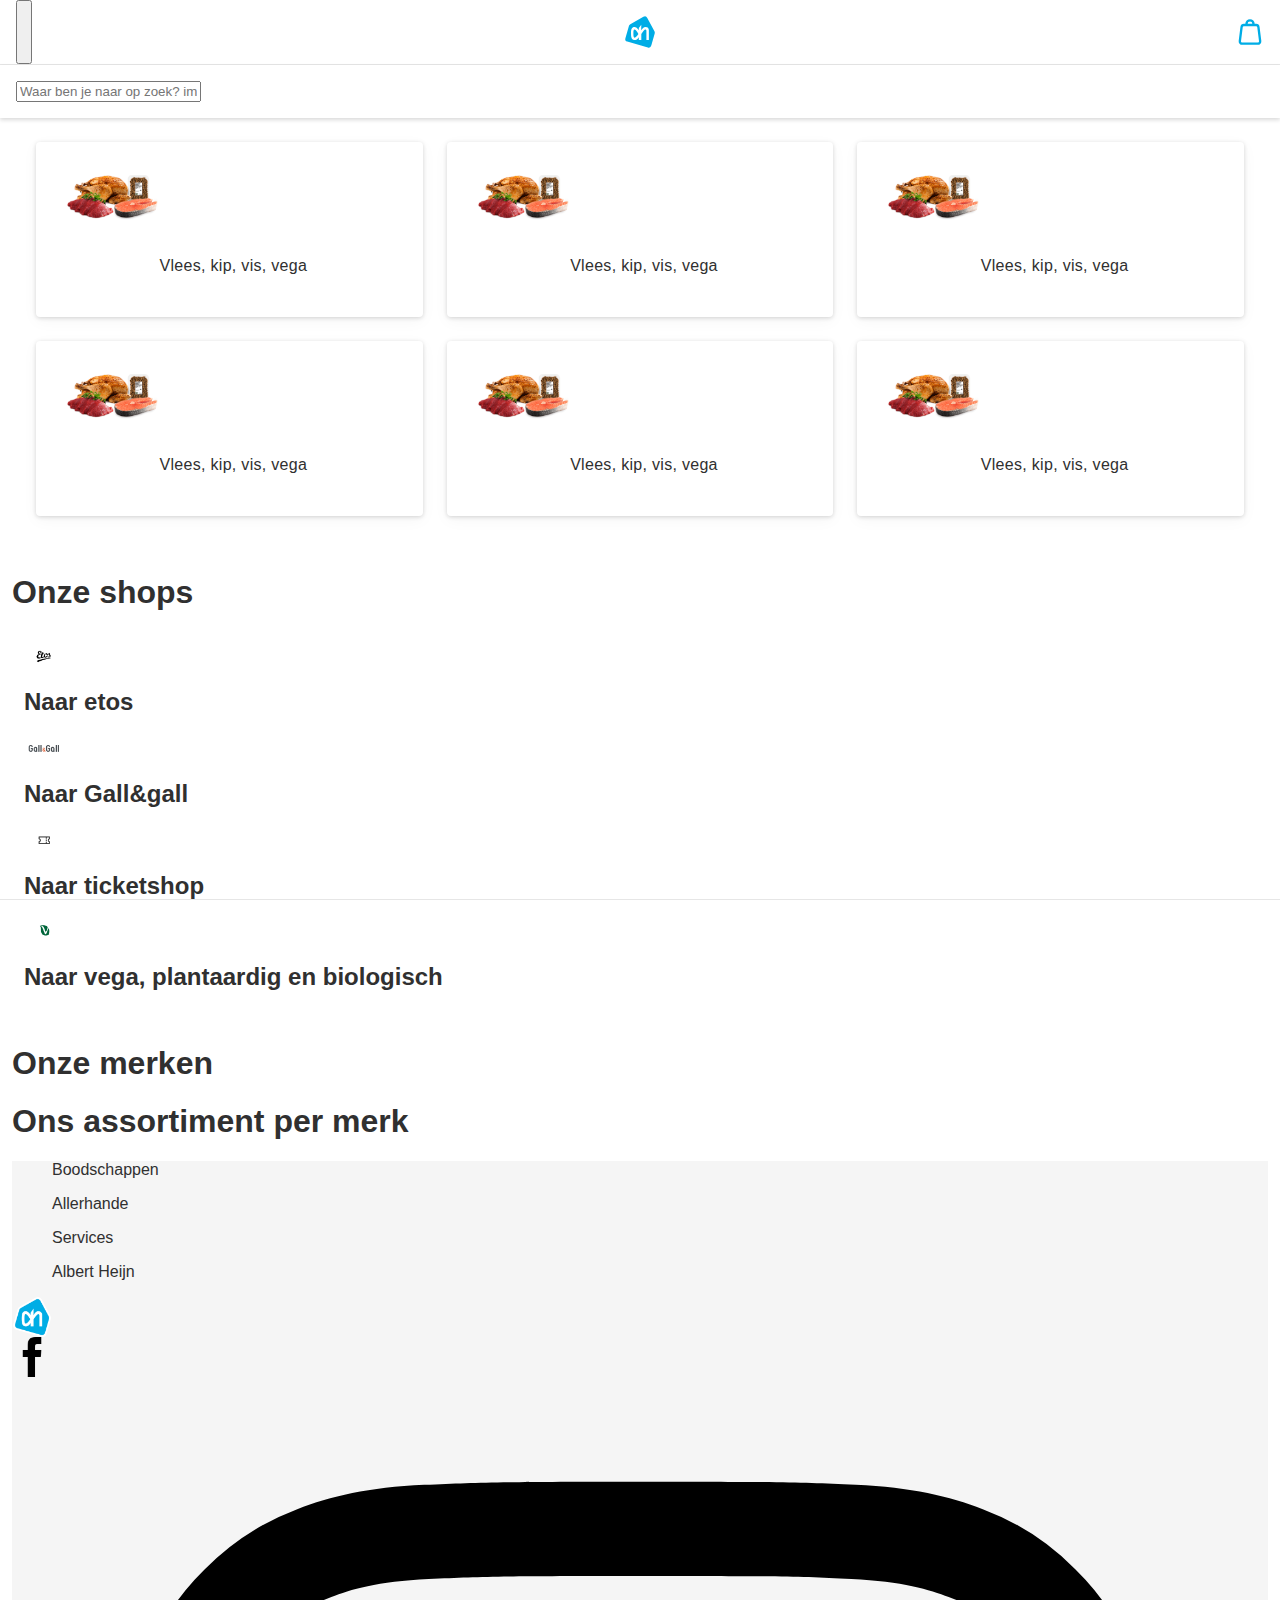
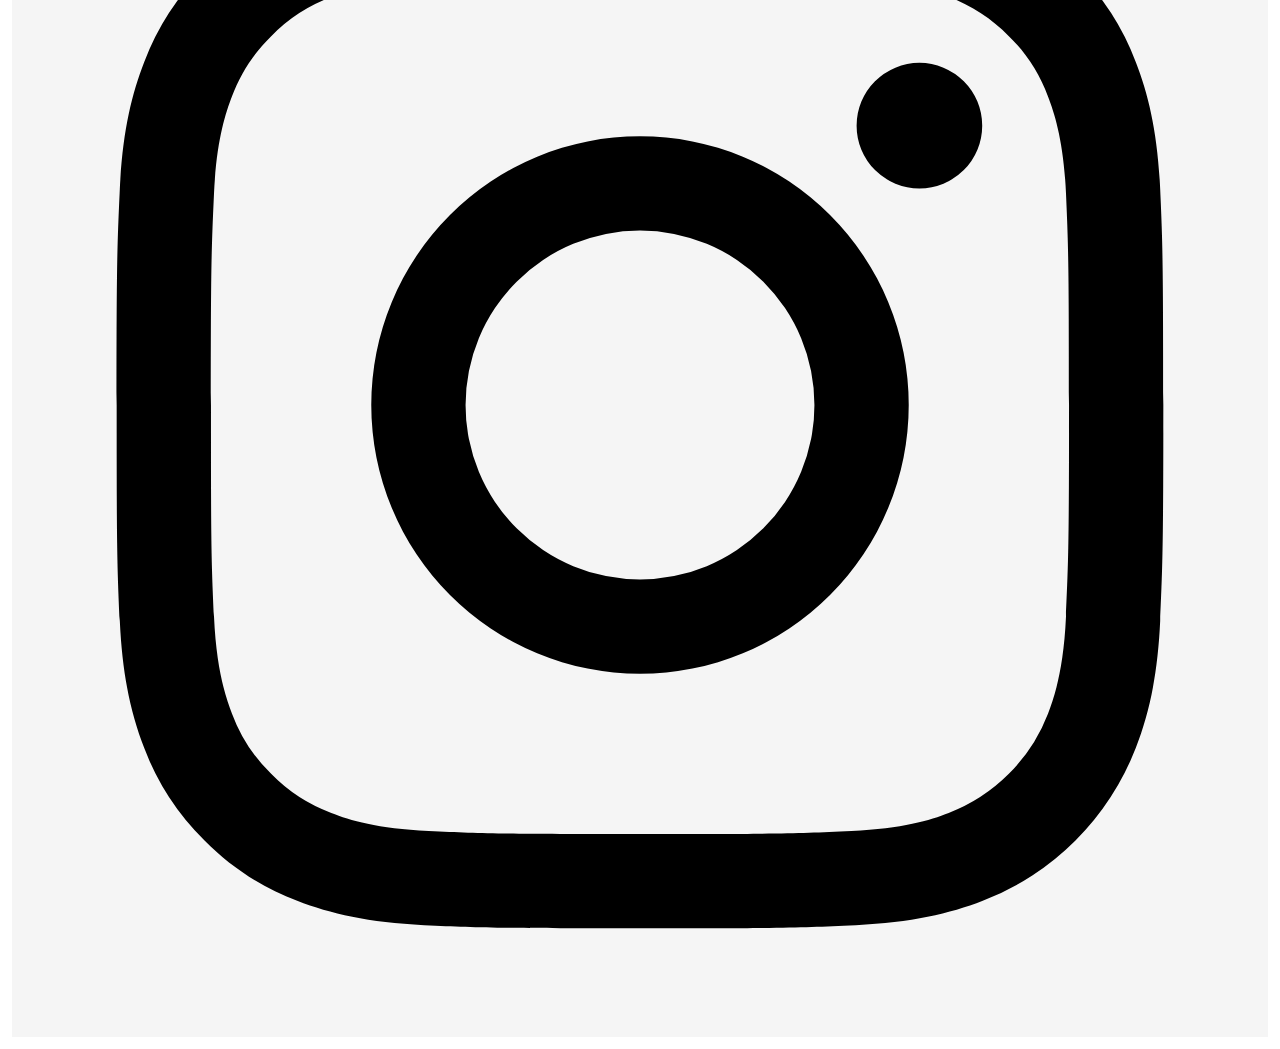
<file: index.html>
<!doctype html>
<html lang="nl">
	
<head>
	<meta charset="UTF-8">
	<meta name="author" content="jouw naam">
	<meta name="viewport" content="width=device-width, initial-scale=1">
	<link href="styles/style.css" rel="stylesheet">
</head>
<header>
		<nav class="menu">
	<div class="hambuger">
	<button aria-label="open het menu">
	  <span></span><span></span><span></span>
	</button>
	</div>
	<div class="logo">
	<a class="ah_logo" href="..html" target="_blank">
 	<svg id="svg_ah-logo" viewBox="0 0 24 24"><path fill="#fff" d="M22.55 11.09L17.67 2A2.61 2.61 0 0016 .6a2.47 2.47 0 00-.7-.1 2.78 2.78 0 00-1.3.4L5 5.88a3 3 0 00-1.38 1.78l-2.41 8.39A2.55 2.55 0 003 19.33l14.25 4.05a2.41 2.41 0 003.16-1.76l2.35-8.26a3.07 3.07 0 00-.21-2.27z"></path><path fill="#00ade6" d="M21.63 11.57l-4.77-8.9a1.88 1.88 0 00-2.58-.76L5.54 6.78A2 2 0 004.61 8l-2.34 8.1a1.83 1.83 0 001.23 2.28l13.77 3.92a1.8 1.8 0 002.25-1.25l2.28-8a2.07 2.07 0 00-.17-1.48z"></path><path fill="#fff" d="M12.87 10.81c.77-1.11 1.48-2.22 2.79-2.22a2.25 2.25 0 012.25 2.24v6.55h-1.64v-6.2c0-.85-.69-.85-.69-.85-.56 0-1.57 1.38-2.7 2.92v4.13h-1.66v-1.91s-1.09 1.92-2.73 1.92C6.64 17.39 6 16.11 6 13.06S6.42 8.6 8.4 8.6c1.51 0 2.81 2.2 2.81 2.2V9.4l1.66-2.23s-.01 3.65 0 3.64zm-1.95 2.47s-1.51-2.95-2.49-2.95c-.76 0-.83.8-.83 2.73s.11 2.69.82 2.69c.97-.01 2.5-2.47 2.5-2.47z"></path></svg>

	 </a>
	</div>	
	<div class="Winkelmandje">
	<a href="#">

	<!-- *****************************************************************************************************
    ah.nl
	*****************************************************************************************************   -->	
	<svg id="svg_icon-mijnlijst" viewBox="0 0 24 24"><path fill-rule="evenodd" d="M10 5a2 2 0 114 0h-4zM8 5H6.766a3 3 0 00-2.977 2.628l-1.5 12A3 3 0 005.266 23h13.468a3 3 0 002.977-3.372l-1.5-12A3 3 0 0017.234 5H16a4 4 0 00-8 0zM5.773 7.876A1 1 0 016.766 7h10.468a1 1 0 01.993.876l1.5 12A1 1 0 0118.734 21H5.266a1 1 0 01-.993-1.124l1.5-12z" clip-rule="evenodd"></path></svg>
	</a>
	</div>
	</nav>
	<!-- *****************************************************************************************************
    Begin zoekbalk
	*****************************************************************************************************   -->	
	<div class="zoekbalk">
	<input type="text" name="zoekbalk" placeholder="Waar ben je naar op zoek? img" >	
	</div>
	<!-- *****************************************************************************************************
    Einde zoekbalk
	*****************************************************************************************************   -->	
</header>	
<body>
	<div class="hoofdcontainer">
	<div class="categorie">
	<div class="artikel">
	<article>
	<div class="afbeelding">
		<a href="..html" target="_blank"> <img src="images/vlees, kip, vis, vega.png"	alt="vlees, kip, vis, vega"> </a>
	</div>
		<div class="titel">
		<a href="..html" target="_blank"> Vlees, kip, vis, vega</a>
	</div>
	</article>
	</div>
	<div class="artikel">
	<article>
	<div class="afbeelding">
		<a href="..html" target="_blank"> <img src="images/vlees, kip, vis, vega.png"	alt="vlees, kip, vis, vega"> </a>
	</div>
		<div class="titel">
		<a href="..html" target="_blank"> Vlees, kip, vis, vega</a>
	</div>
	</article>
	</div>
	<div class="artikel">
	<article>
	<div class="afbeelding">
		<a href="..html" target="_blank"> <img src="images/vlees, kip, vis, vega.png"	alt="vlees, kip, vis, vega"> </a>
	</div>
		<div class="titel">
		<a href="..html" target="_blank"> Vlees, kip, vis, vega</a>
	</div>
	</article>
	</div>
	<div class="artikel">
	<article>
	<div class="afbeelding">
		<a href="..html" target="_blank"> <img src="images/vlees, kip, vis, vega.png"	alt="vlees, kip, vis, vega"> </a>
	</div>
		<div class="titel">
		<a href="..html" target="_blank"> Vlees, kip, vis, vega</a>
	</div>
	</article>
	</div>
	<div class="artikel">
	<article>
	<div class="afbeelding">
		<a href="..html" target="_blank"> <img src="images/vlees, kip, vis, vega.png"	alt="vlees, kip, vis, vega"> </a>
	</div>
		<div class="titel">
		<a href="..html" target="_blank"> Vlees, kip, vis, vega</a>
	</div>
	</article>
	</div>
	<div class="artikel">
	<article>
	<div class="afbeelding">
		<a href="..html" target="_blank"> <img src="images/vlees, kip, vis, vega.png"	alt="vlees, kip, vis, vega"> </a>
	</div>
		<div class="titel">
		<a href="..html" target="_blank"> Vlees, kip, vis, vega</a>
	</div>
	</article>
	</div>
	</div>

	<h1>Onze shops</h1>
	<div class="hoofdcontainer">
	<article>
		<a href="..html" target="_blank">
 		<img src="images/naaretos.png"	alt="naar etos">
 		<h2>Naar etos</h2>
		</a>
	</article>
	<article>
		<a href="..html" target="_blank">
 		<img src="images/gall&gall.png"	alt="naar gall&gall">
 		<h2>Naar Gall&gall</h2>
		</a>
	</article>
	<article>
		<a href="..html" target="_blank">
 		<img src="images/naartickets.png"	alt="naar tickets">
 		<h2>Naar ticketshop</h2>
		</a>
	</article>
	<article>
		<a href="..html" target="_blank">
 		<img src="images/naarvega.png"	alt="naar vega, plantaardig en biologisch">
 		<h2>Naar vega, plantaardig en biologisch</h2>
		</a>
	</article>
</div>
	<h1>Onze merken</h1>
	<h1>Ons assortiment per merk</h1>
</body>	
<footer>
	<li>
		<ul>Boodschappen</ul>
		<ul>Allerhande</ul>
		<ul>Services</ul>
		<ul>Albert Heijn</ul>
	</li>
	<a href="index.html" target="_blank">
 		<img class="appie" src="images/logo.albertheijn.png">
	</a>
	<img class="facebook" src="images/facebookicoon.png">
	<a class="instagram" href="#" target="_blank">
		<svg id="svg_instagram" viewBox="0 0 24 24"><path fill-rule="evenodd" d="M6.865 12a5.135 5.135 0 1110.27 0 5.135 5.135 0 01-10.27 0zM12 15.333a3.333 3.333 0 110-6.666 3.333 3.333 0 010 6.666zm6.539-8.671a1.2 1.2 0 11-2.4 0 1.2 1.2 0 012.4 0zM7.877 2.06c-1.064.049-1.791.218-2.427.465a4.902 4.902 0 00-1.771 1.153A4.902 4.902 0 002.525 5.45c-.247.636-.416 1.363-.465 2.427C2.012 8.944 2 9.284 2 12s.012 3.056.06 4.123c.049 1.064.218 1.791.465 2.427a4.903 4.903 0 001.154 1.772c.5.508 1.104.902 1.77 1.153.637.247 1.364.416 2.428.465 1.067.048 1.407.06 4.123.06s3.057-.012 4.123-.06c1.064-.049 1.791-.218 2.427-.465a5.113 5.113 0 002.925-2.925c.247-.636.416-1.363.465-2.427.048-1.067.06-1.407.06-4.123s-.012-3.056-.06-4.123c-.049-1.064-.218-1.791-.465-2.427a4.902 4.902 0 00-1.153-1.772 4.902 4.902 0 00-1.772-1.153c-.636-.247-1.363-.416-2.427-.465C15.056 2.012 14.716 2 12 2s-3.056.012-4.123.06zm8.164 1.8c.975.045 1.504.208 1.857.344.434.16.827.416 1.15.749.332.322.587.715.748 1.15.137.352.3.881.344 1.856.048 1.055.058 1.37.058 4.041 0 2.67-.01 2.986-.058 4.041-.044.975-.207 1.505-.344 1.857a3.311 3.311 0 01-1.898 1.898c-.353.137-.882.3-1.857.344-1.054.048-1.37.058-4.041.058-2.67 0-2.986-.01-4.04-.058-.976-.044-1.505-.207-1.858-.344a3.098 3.098 0 01-1.15-.748 3.099 3.099 0 01-.748-1.15c-.137-.352-.3-.882-.344-1.857-.048-1.054-.058-1.37-.058-4.04 0-2.671.01-2.987.058-4.042.045-.975.207-1.504.344-1.857.16-.434.416-.827.749-1.15a3.098 3.098 0 011.15-.748c.352-.137.881-.3 1.856-.344 1.055-.048 1.37-.058 4.041-.058 2.67 0 2.986.01 4.041.058z" clip-rule="evenodd"></path></svg>
	</a>

</footer>
</html>
</file>
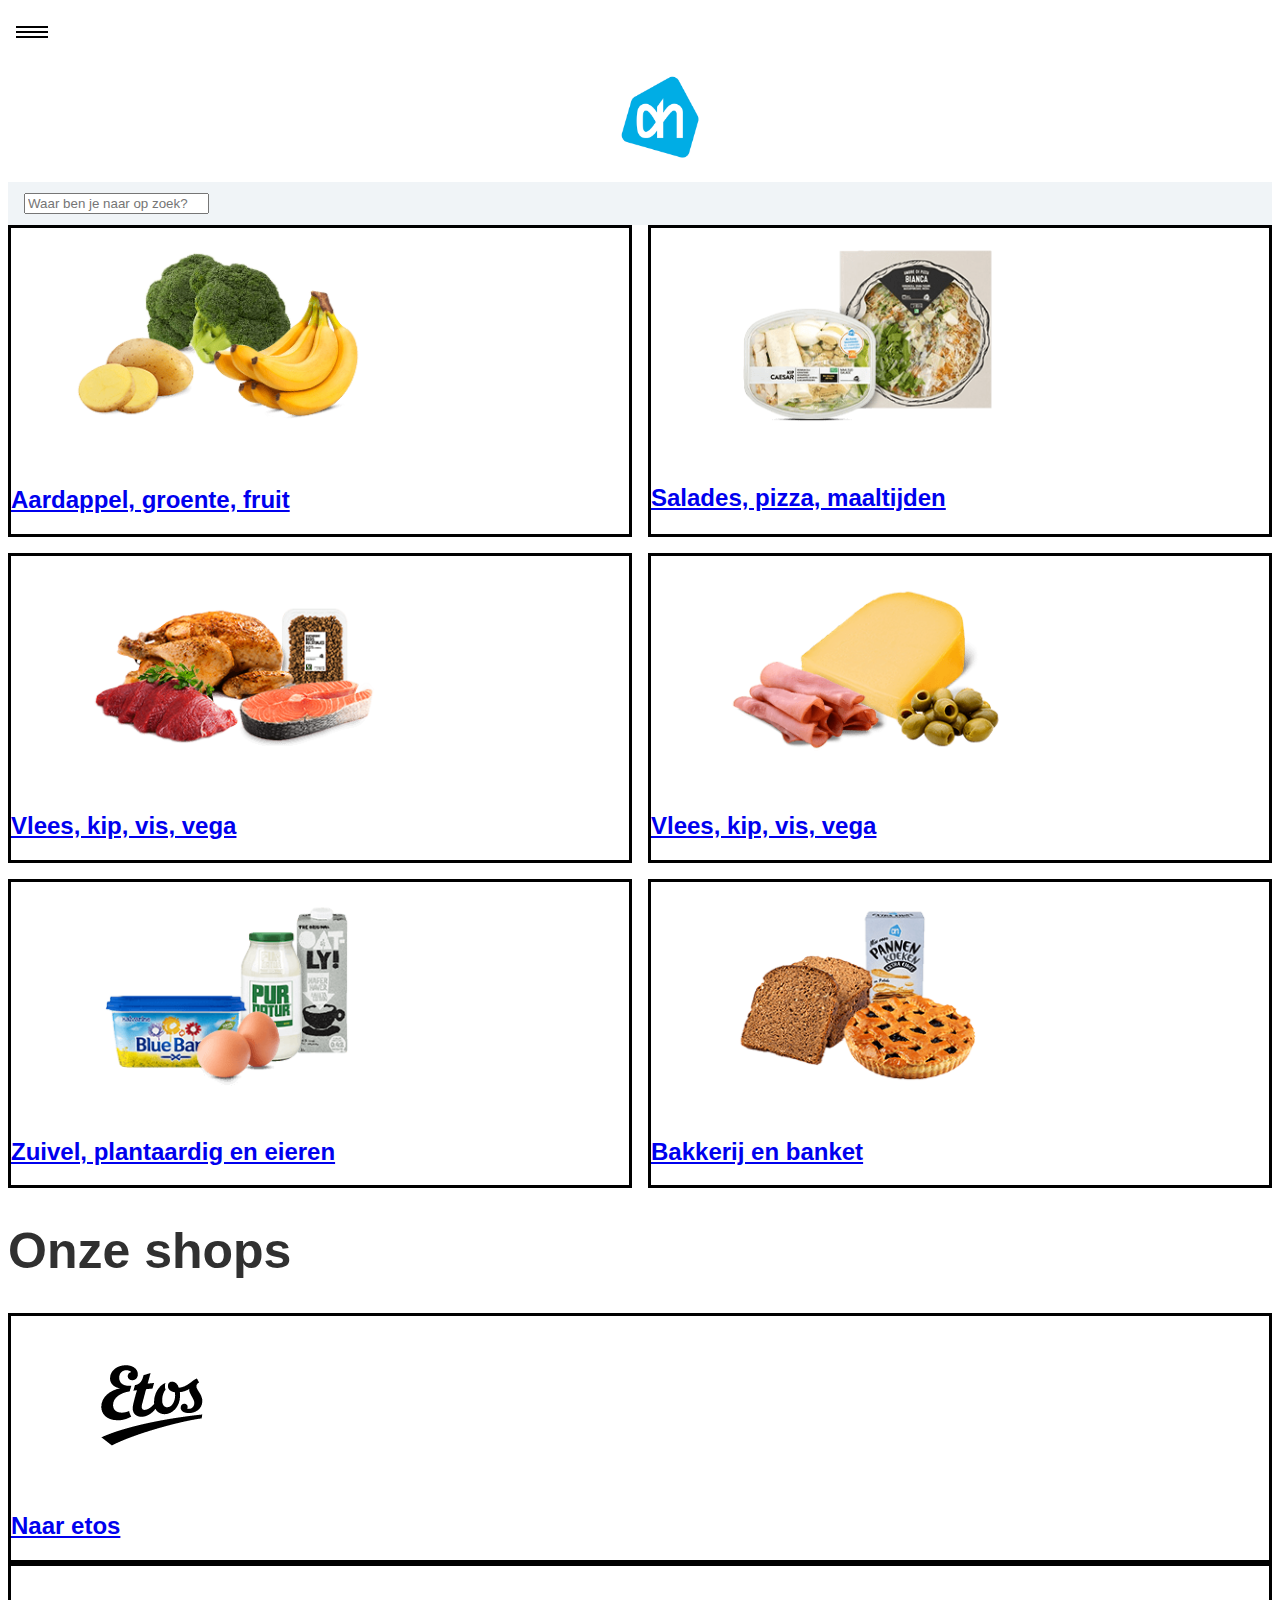
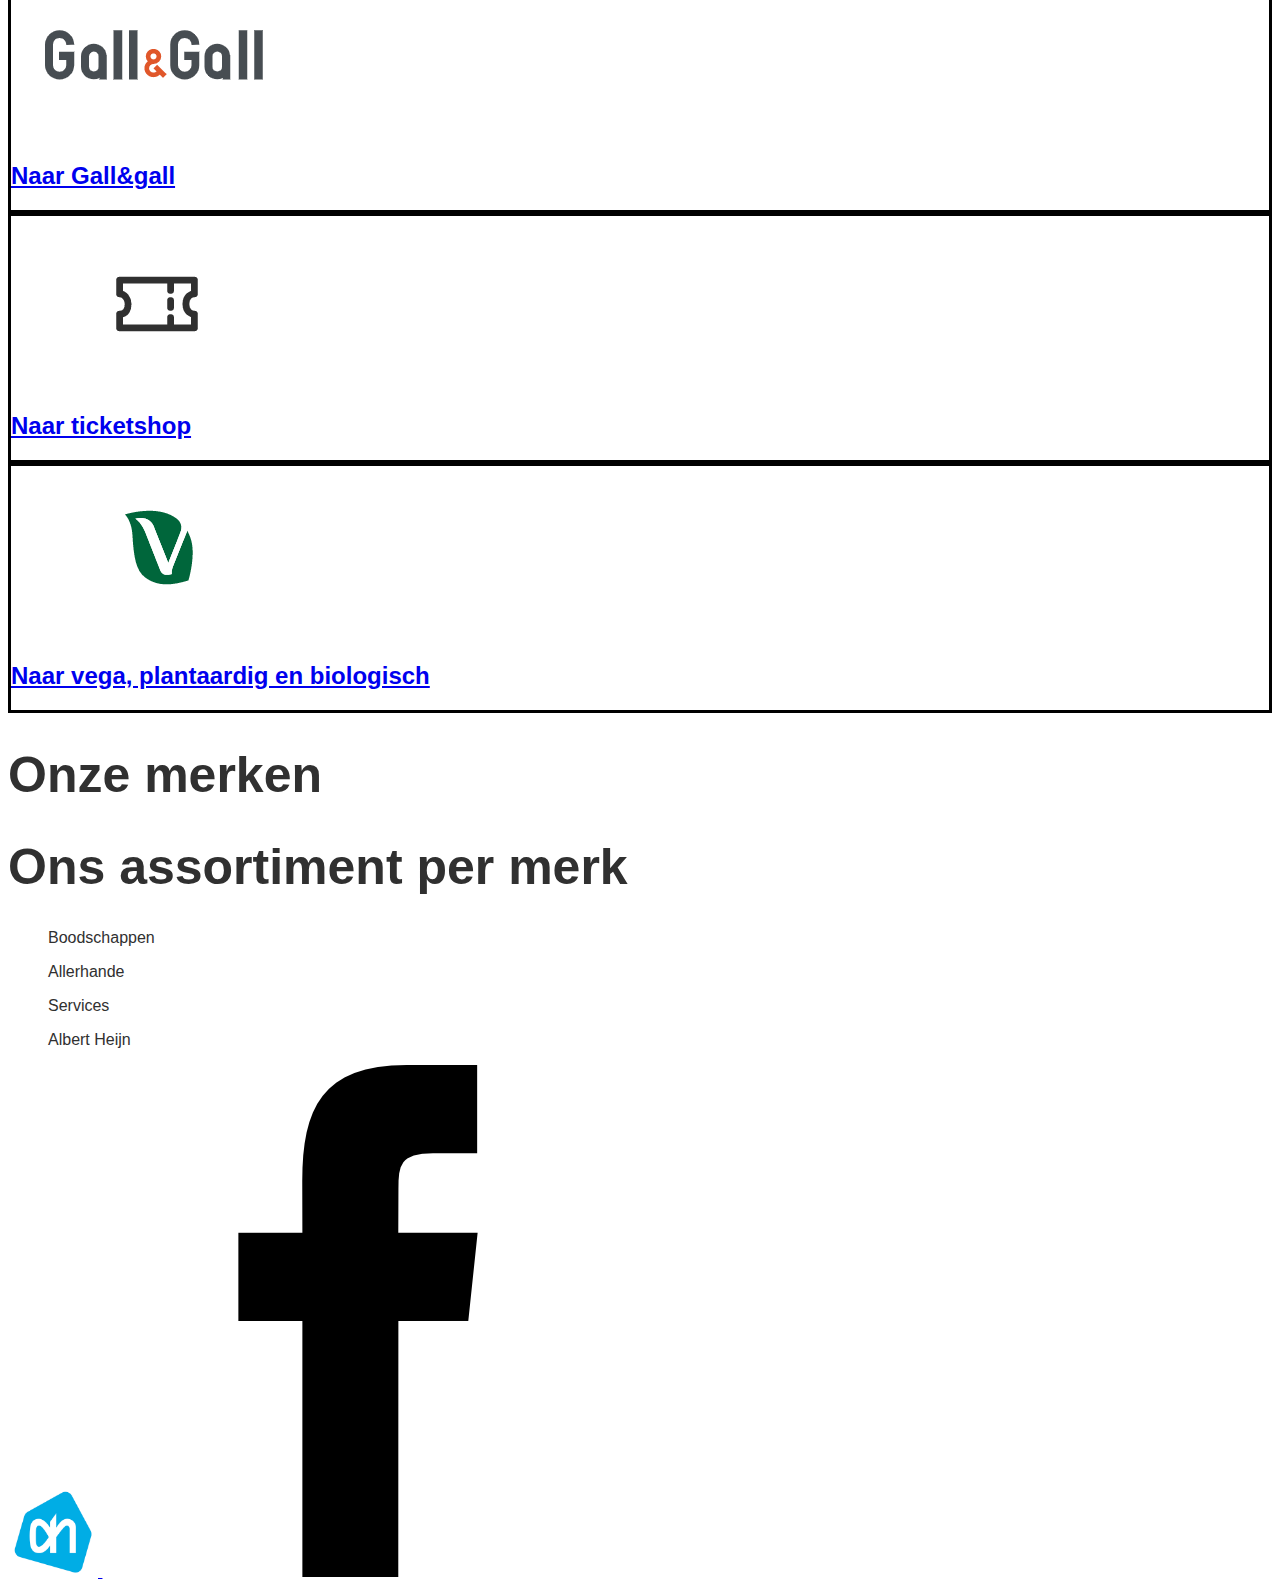
<file: basiswebsite/index.html>
<!doctype html>
<html lang="nl">
	
<head>
	<meta charset="UTF-8">
	<meta name="author" content="jouw naam">
	<meta name="viewport" content="width=device-width, initial-scale=1">
	<link href="styles/style.css" rel="stylesheet">
	<button aria-label="open het menu">
	  <span></span><span></span><span></span>
	</button>
</head>
<header>
	<title>Howdy</title>
		<ul>
			<li>
				<a href="..html" target="_blank">
 				<img class="appie" src="images/logo.albertheijn.png">
				</a>
			</li>
		</ul>	
</header>	
<body>
	<div class="zoekbalk">
	<input type="text" name="zoekbalk" placeholder="Waar ben je naar op zoek?">	
	</div>
	<div class="hoofdcontainer">
	<div class="container">
		<a href="..html" target="_blank">
 		<img src="images/aardappel, groente, fruit.png"	alt="Aardappel, groente, fruit">
 		<h2>Aardappel, groente, fruit</h2>
		</a>
	</div>
	<div class="container">
		<a href="..html" target="_blank">
 		<img src="images/salades, pizza, maaltijden.png"	alt="Salades, pizza, maaltijden">
 		<h2>Salades, pizza, maaltijden</h2>
		</a>
	</div class="container">
	<div class="container">
		<a href="..html" target="_blank">
 		<img src="images/vlees, kip, vis, vega.png"	alt="vlees, kip, vis, vega">
 		<h2>Vlees, kip, vis, vega</h2>
		</a>
	</div>
	<div class="container">
		<a href="..html" target="_blank">
 		<img src="images/kaas, vleeswaren, tapas.png"	alt="vlees, kip, vis, vega">
 		<h2>Vlees, kip, vis, vega</h2>
		</a>
	</div>
	<div class="container">
		<a href="..html" target="_blank">
 		<img src="images/zuivel, plantaardig en eieren.png"	alt="zuivel, plantaardig en eieren">
 		<h2>Zuivel, plantaardig en eieren</h2>
		</a>
	</div>
	<div class="container">
		<a href="..html" target="_blank">
 		<img src="images/bakkerij en banket.png"	alt="bakkerij en banket">
 		<h2>Bakkerij en banket</h2>
		</a>
	</div>
	</div>

	<h1>Onze shops</h1>
	<div class="container">
		<a href="..html" target="_blank">
 		<img src="images/naaretos.png"	alt="naar etos">
 		<h2>Naar etos</h2>
		</a>
	</div>
	<div class="container">
		<a href="..html" target="_blank">
 		<img src="images/gall&gall.png"	alt="naar gall&gall">
 		<h2>Naar Gall&gall</h2>
		</a>
	</div>
	<div class="container">
		<a href="..html" target="_blank">
 		<img src="images/naartickets.png"	alt="naar tickets">
 		<h2>Naar ticketshop</h2>
		</a>
	</div>
	<div class="container">
		<a href="..html" target="_blank">
 		<img src="images/naarvega.png"	alt="naar vega, plantaardig en biologisch">
 		<h2>Naar vega, plantaardig en biologisch</h2>
		</a>
	</div>
	<h1>Onze merken</h1>
	<h1>Ons assortiment per merk</h1>
</body>	
<footer>
	<li>
		<ul>Boodschappen</ul>
		<ul>Allerhande</ul>
		<ul>Services</ul>
		<ul>Albert Heijn</ul>
	</li>
	<a href="index.html" target="_blank">
 		<img class="appie" src="images/logo.albertheijn.png">
	</a>
	<a href="index.html" terget="_blank">
		<img class="facebook" src="images/facebookicoon.png">
	</a>
</footer>
</html>
</file>
<file: styles/style.css>
/* CSS Document */
/* global styles */
body {
	font-family: HamburgTS,Arial,Helvetica,sans-serif;
    color: #303030;
    margin: 0px;
}


*, *::after, *::before {
  box-sizing:border-box;  
}

ul li {
list-style-type: none;
}

.hoofdcontainer {
	padding: 12px;
    margin-left: auto;
    margin-right: auto;
    max-width: 1488px;
    position: relative;
}

/* einde global styles */ 

/* begin header */

header {
	justify-content: center;
	align-items: center; 
}

/* begin menu */

.menu{
	width: 100%;
	display: flex;
	border-bottom: 1px solid rgba(205, 205, 205, .5);
	    padding: 0 16px;

}

.menu:after{
content: "";
    display: block;
    position: absolute;
    width: 100%;
    left: 0;
    right: 0;
    height: 1px;
    background-color: #cdcdcd;
    opacity: .5;
    bottom: 0;
    }

/* begin hambuger menu */

.hambuger {
	flex-basis: 33.333333%;
	display: flex;
}

.toggle{
	-webkit-appearance: none;
    -moz-appearance: none;
    appearance: none;
    background-color: transparent;
    border: 0;
    cursor: pointer;
    height: 100%;
    margin: 0;
    padding: 0 0 10px;
    width: 44px;
    color: inherit;
}

.bars{
	height: 21px;
    position: relative;
    width: 24px;
}

span.barsspan {
    background: black;
    border-radius: 4px;
    display: block;
    height: 2px !important;
    left: 0;
    opacity: 1;
    position: absolute;
    -webkit-transform: rotate(0deg);
    transform: rotate(0deg);
    -webkit-transition: .2s ease-in-out;
    transition: .2s ease-in-out;
    width: 100%;
    top: 3px;
}

span.bars_1{
	top: 3px;
}

span.bars_2{
	top: 9px;
}

span.bars_3{
	top: 15px;
}

span.text_menu{
	position: absolute;
    color: #acacac;
    top: 18px;
    left: 0;
    font-size: 10px;
}


.navbar {
display: none;
}

.showClose span.bars_2 {
     -webkit-transform: rotate(-45deg);
    transform: rotate(-45deg);
}

.showClose span.bars_3{
	    -webkit-transform: rotate(45deg);
    transform: rotate(45deg);
    top: 9px;
}

.showClose span.bars_1{
	display: none;
}

.showClose span.bars_4{
	display: none;
}



.navbar_show {
  display: block;
  position: absolute;
  background: white;
  width: 100vw;
  height: 100vh;
  overflow: hidden;
  color: white;
  /* transition adds a little animation when sliding in and out the menu */
  transition: transform 0.2s ease;
  z-index: 1;
}

span.icon {
    display: block;
    width: 20px;
    height: 20px;
    float: left;
}

span.tekst{
	 margin-left: 36px;
    font-weight: 200;
    line-height: 1.5;
}

.menuLink{
    display: block;
    color: black;
    padding: 8px 12px;
    margin: 0;
    text-decoration: none;
    position: relative;
}

/* einde hambuger menu */

/* begin logo */

.logo {
	flex-basis: 33.333333%;
	padding: 14px !important;
}

.logo svg{

	width: 36px;
	height: 36px;
}

a.ah_logo {
    height: auto;
    display: flex;
    align-items: center;
    justify-content: center;
    margin: 0 auto;
}

/* einde logo */

/* begin winkelmandje */

.Winkelmandje {
	flex-basis: 33.333333%;	
	display: flex;
}

.Winkelmandje svg { 
	width: 28px;
	height: 28px; 
	color: #00ade6;
    fill: currentColor;
}

.Winkelmandje a {
	display: flex;
    align-items: center;
    margin-left: auto;
}
/* einde winkelmandje */

/* einde menu */

.zoekbalk { 
	width: 100%;
	padding: 16px;
	-webkit-box-shadow: 0 2px 4px rgba(0,0,0,.15);
    box-shadow: 0 2px 4px rgba(0,0,0,.15);
 }

 .zoekbalk_input{
 	position: relative;
    width: 100%;
    border-radius: 24px;
    background-color: #f0f4f7;
    border-color: #f0f4f7;
    color: #838383;
    text-align: left;
    -webkit-transition: none;
    transition: none;
    padding: 11px 16px;
    border: none;  
    font-weight: 300;
    font-size: 16px;
    line-height: 24px;
    letter-spacing: .2px;
 }


.zoekbalk_input:hover {
    border: #00ade6 1px solid ;
    padding: 10px 15px;
}

 #vergrootglas {
    width: 20px;
    height: 20px;
    position: absolute;
    top: 50%;
    right: 24px;
    color: #595959;
    -webkit-transform: translateY(-50%);
    transform: translateY(-50%);
}

#vergrootglas:hover{
	right: 23px;
}
 /*  Dit is de css voor de zoekbalk.*/


/* einde header */

/* begin content */
/* begin categorien */

.categorie {
	padding: 12px;
	display: flex;
	flex-wrap: wrap;
}

.artikel {
	width: 50%;
	margin: 0;
    padding: 0 12px 24px;
}

.artikel article{
	align-items: center;
    background-color: #fff;
    text-decoration: none;
    color:;
    text-align: center;
    border-radius: 4px;
    -webkit-box-shadow: 0 4px 16px 0 rgba(0,0,0,.04), 0 1px 4px 0 rgba(0,0,0,.16);
    box-shadow: 0 4px 16px 0 rgba(0,0,0,.04), 0 1px 4px 0 rgba(0,0,0,.16);
    cursor: pointer;
    padding: 16px 4px;	
    height: 100%;
}

.artikel article a {
	text-decoration: none; 
	color:#303030;
}

/* begin afbeelding artikel */

.afbeelding img {
	width: 100%;
    max-width: 144px;
    max-height: 100%;
}

/* einde afbeelding artikel */

/* begin titel artikel */

.titel {
	display: -webkit-box;
    display: -ms-flexbox;
    display: flex;
    margin: 24px 4px 8px;
    -webkit-box-align: start;
    -ms-flex-align: start;
    align-items: flex-start;
    height: 36px;
    overflow: hidden;
    width: 100%;
    font-weight: 300;
}

.titel a {
	    color: #303030;
    text-decoration: none;
    text-align: center;
    letter-spacing: .3px;
    width: 100%;
}

/* einde titel artikel */

@media only screen and (min-width: 768px) {
.artikel {
	width: 33.333333%;
	margin: 0;
    padding: 0 12px 24px;	
}
}

/* einde categorien */

/* begin ons assortiment */

.grid {
	padding: 8px;
	margin-left: auto;
    margin-right: auto;
    max-width: 1488px;
    position: relative;
}

.colunm{
	position: relative;
}
.row {
	max-width: none;
	margin-right: -.5rem;
    margin-left: -.5rem;
}
.alfabet {
	margin: 0;
	list-style-type: none;
	display: flex;
	align-items: center;
	justify-content: space-between;
    overflow-x: auto;
    padding: 0 0 16px;
}
.alfabet_letter {
	min-width: 49px;
	display: list-item;
	color: #303030;	
	margin-left: 8px;
}

#letter_A{
	margin-left: 0px !important;
}

.alfabet_letter li {
	margin-left: 8px;
}

.alfabet_letter a {
	display: block;
    border: 1px solid #e0e0e0;
    border-radius: 4px;
    color: #303030;
    font-size: 16px;
    text-transform: uppercase;
    text-decoration: none;
    padding: 16px 8px;
    text-align: center;
    -webkit-transition: all .2s linear;
    transition: all .2s linear;
    line-height: 1;
}
/* NOG NAKIJKEN!!!!!!

.grid { 
 }
.row {
	max-width: none; 
	margin-right: -.5rem;
    margin-left: -.5rem;
    position: relative;
    display: flex;
    -webkit-box-orient: horizontal;
    -webkit-box-direction: normal;
    flex-flow: row wrap;
}
*/

/*einde content */

/* begin footer */

footer {
	background-color: #F5F5F5;
	width: 100%;
	list-style-type: none;
}

article li { 
	display: flex;
	align-items: center;
	font-weight: bold;
	border-bottom: 1px solid #f3f0eb;
    padding: 16px 0 8px;
	 }

img {
	display: flex;
	width: 40px;
	box-sizing: border-box;
	justify-content:space-around;
}

.grid_footer {
	padding: 8px;
    margin-left: auto;
    margin-right: auto;
    max-width: 1488px;
}

.row_footer {
	position: relative;
	max-width: 624.9375rem;
    margin-right: auto;
    margin-left: auto;
    display: flex;
    flex-flow: row wrap;
}

.column_footer {
	padding: 12px;	
	position: relative;
	flex: 0 0 100%;
    max-width: 100%;
}


.lijst {
	display: flex;
	justify-content: space-between;
	align-items: center;
    cursor: pointer;
    font-weight: 700;
}

.socialmedia {
	text-align:center;
	padding:15px 10px;
	justify-content: space-between;
	margin:25px 0;
}

.navigatie {
	padding:12px;
	margin-left: auto;
    margin-right: auto;
    max-width: 1488px;
    position:relative;
    display:block;
    text-align:center;
    
}

.navigatie_link {
	color:#303030;
    text-decoration:none;
    text-decoration-color:none;
    position:relative;
}

a { color:#303030;
    text-decoration:none;
   
}
/* einde footer */

/* Begin css algemene voorwaarde */

.zakelijkevoorwaarde {
	padding: 24px 0px;
	display: inline-block;
}

.body {
	padding: 8px;
    margin-left: auto;
    margin-right: auto;
    max-width: 1488px;
    position: relative
}

.algemenevoorwaarde{
	position: absolute;
	top:24px;
	left: 24px;
	padding-right:24px;
	color:#fff;
	text-shadow: rgba(0,0,0,.5);
	font-size:24px;
}

.banner {
	width: 100%;
    height: 100%;
    object-position: center right;
    background-position: 0 100%;
    object-fit: cover;
}
/* Einde css algemene voorwaarde */
</file>
<file: basiswebsite/styles/style.css>
/* CSS Document */
*, *::after, *::before {
  box-sizing:border-box;  
}

ul li {
list-style-type: none;
}
header {
	display: flex;
	justify-content: center;
	align-items: center; 
}
.zoekbalk { 
	color:#838383;
	background: #F0F4F7;
	font: HamburgTS;
	padding: 11px 16px;
 }
body {
	font-family: HamburgTS,Arial,Helvetica,sans-serif;
    color: #303030;
}
.appie {
	display: center;
	width:10vh;
  	/*margin-left: auto;
	margin-right: auto;
	width: 50vh;*/
	/*position: center;*/
	/*width: 50vh;*/
	/*height: 20vh;*/
	/*margin: auto;
	display: block;
	height: 8vh;
	margin-top: 6vh;*/
}
.container {
	border:3px solid black;
}
.hoofdcontainer {
	display: grid;
	grid-template-columns: 1fr 1fr;
	grid-gap:1em;
}

h1 {
	font-family:"montserrat", sans-serif;
	font-size:50px;
}

button {
  /* zodat de kinderen in de button gepositioneerd worden */
  position:relative;
  
  /* maten, vormgeving  en co van de button */
  width:3em; height:3em;
  margin:0; padding:0;
  font-size:1em;
  appearance:none;
  border:none;
  background-color:white;
  
  /* hiermee staan de drie streepjes om te beginnen in het midden */
  display:flex;
  justify-content:center;
  align-items:center;
}

/* de streepjes */
button span {
  /* hiermee worden de span uit de normale flow gehaald */
  /* in combinatie met flex van de button staan ze dan over elkaar heen */
  position:absolute;
  /* maten en een kleurtje */
  width:2em; height: 2px;
  background-color:Black;
  
  /* zodat de beweging op de terugweg .5 seconde duurt */
  /* de cubic-bezier zorgt ervoor dat de straapjes een beetje 'doorschieten' */
  /* https://matthewlein.com/tools/ceaser */
  transition:.5s cubic-bezier(0.175, 0.885, 0.320, 1.275);
}

button span:first-of-type {
  /* het eerste streepje vanuit het midden een beetje omhoog */
  transform:translatey(-5px);  
}
button span:last-of-type {
  /* het laatste streepje vanuit het midden een beetje omlaag */
  transform:translatey(5px);  
}

/* met JS wordt de class 'menuOpen' aan de body toegevoegd */
/* die kan gebruikt worden om de button aan te passen */

body.menuOpen button span {
  /* alle streepjes worden rood */
  background-color:Crimson;
  /* zodat de beweging op de heenweg .5 seconde duurt */
  /* met ease-out begint de beweging snel en eindigt langzaam */
  transition:.5s ease-out;
}

body.menuOpen button span:first-of-type {
  /* het eerste streepje gaat terug naar het midden */
  /* en draait ondertussen 45 graden */
  transform:translatey(0) rotate(45deg);  
}

body.menuOpen button span:nth-of-type(2) {
  /* het tweede streepje wordt doorzichtig */
  opacity:0;
}

body.menuOpen button span:last-of-type {
  /* het laatste streepje gaat terug naar het midden */
  /* en draait ondertussen -45 graden */
  transform:translatey(0) rotate(-45deg);  
}
</file>
